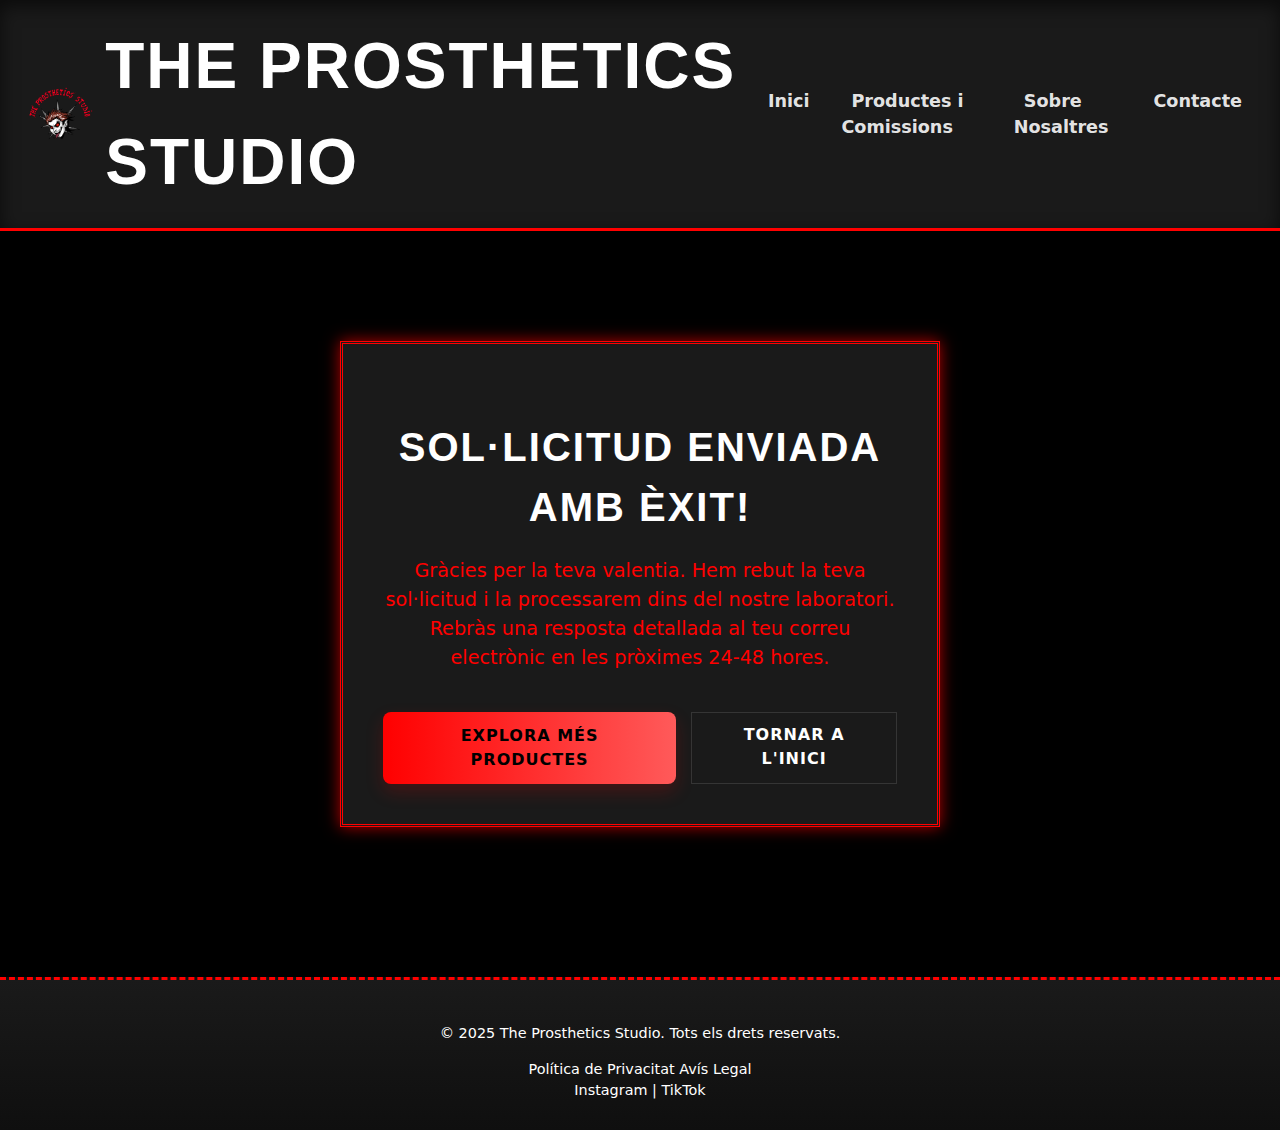
<file: confirmacio.html>
<!DOCTYPE html>
<html lang="ca">
<head>
    <meta charset="UTF-8">
    <meta name="viewport" content="width=device-width, initial-scale=1.0">
    <title>Confirmació d'Enviament | The Prosthetics Studio</title>
    
    <meta name="description" content="Confirmació de la sol·licitud de pressupost enviada a The Prosthetics Studio.">
    <link rel="stylesheet" href="css/styles.css">
    <link rel="icon" href="images/logo.png" type="image/png">
    
    <meta name="robots" content="noindex, follow"> 
</head>
<body>
    <header>
        <div class="logo-area">
            <h1><a href="index.html"><img src="images/logo.png" alt="Logo" width="120">The Prosthetics Studio</a></h1>
        </div>
        <nav>
            <ul>
                <li><a href="index.html">Inici</a></li>
                <li><a href="productes.html">Productes i Comissions</a></li>
                <li><a href="sobre_nosaltres.html">Sobre Nosaltres</a></li>
                <li><a href="contacte.html">Contacte</a></li>
            </ul>
        </nav>
    </header>

    <main>
        <section class="confirmation-message">
            <h2 class="success-title">Sol·licitud Enviada amb Èxit!</h2>
            <p>Gràcies per la teva valentia. Hem rebut la teva sol·licitud i la processarem dins del nostre laboratori. Rebràs una resposta detallada al teu correu electrònic en les pròximes 24-48 hores.</p>
            <div class="return-links">
                <a href="productes.html" class="cta-button">Explora més Productes</a>
                <a href="index.html" class="secondary-button">Tornar a l'Inici</a>
            </div>
        </section>
    </main>
    

    <footer>
        <p>&copy; 2025 The Prosthetics Studio. Tots els drets reservats.</p>
        <div class="legal-links">
            <a href="politica_privacitat.html">Política de Privacitat</a>
            <a href="#">Avís Legal</a>
        </div>
        <div class="social-media">
            <a href="https://www.instagram.com/hht.sy/" target="_blank" rel="noopener noreferrer">Instagram</a> | <a href="https://www.tiktok.com" target="_blank" rel="noopener noreferrer">TikTok</a>
        </div>
    </footer>
</body>
</html>
</file>
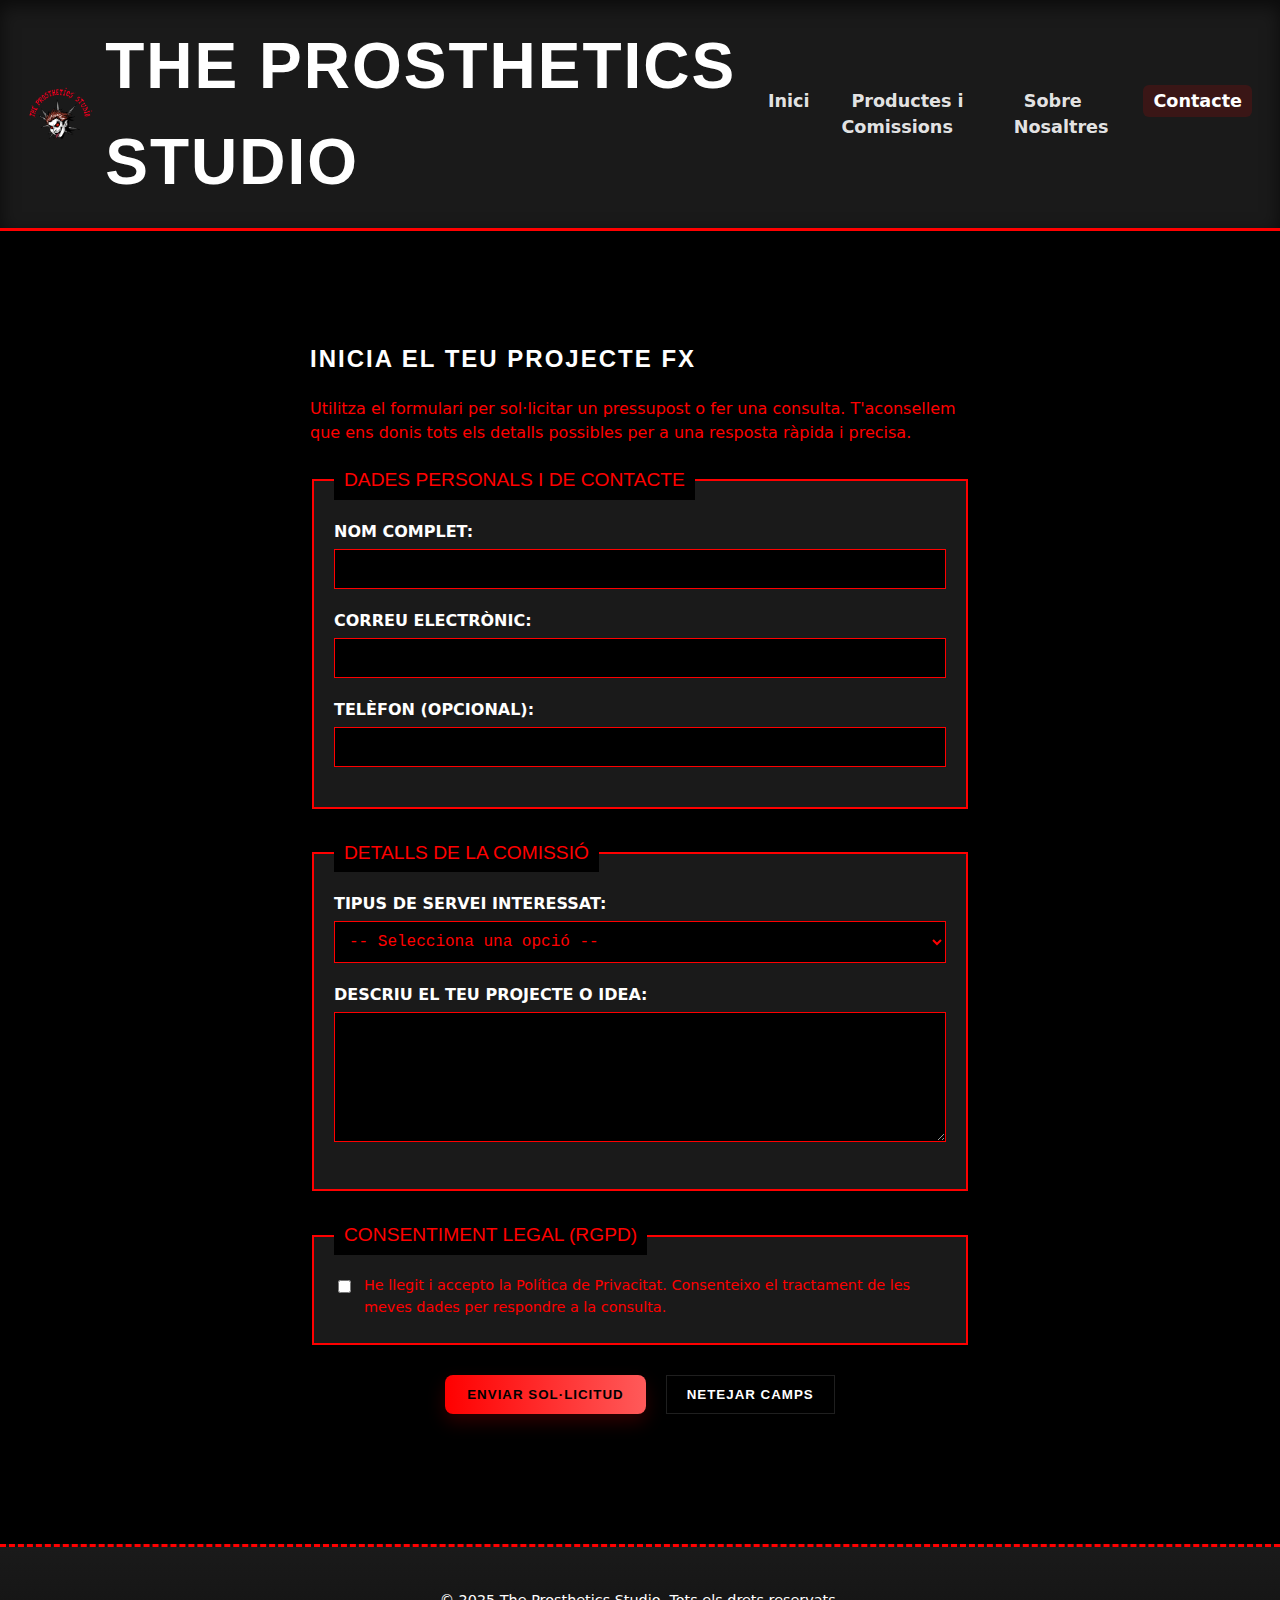
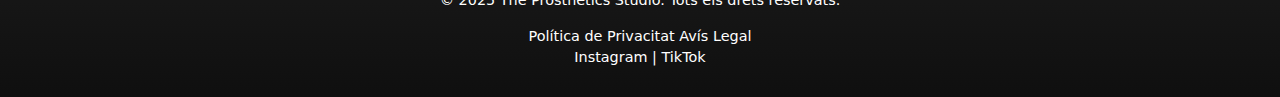
<file: contacte.html>
<!DOCTYPE html>
<html lang="ca">
<head>
    <meta charset="UTF-8">
    <meta name="viewport" content="width=device-width, initial-scale=1.0">
    <title>Contacte i Comissions | The Prosthetics Studio</title>
    
    <meta name="description" content="Formulari de contacte per a projectes FX i comissions de pròtesis de silicona a mida.">
    <link rel="stylesheet" href="css/styles.css">
    <link rel="icon" href="images/logo.png" type="image/png">
</head>
<body>
    <header>
        <div class="logo-area">
            <h1><a href="index.html"><img src="images/logo.png" alt="Logo" width="120">The Prosthetics Studio</a></h1>
        </div>
        <nav>
            <ul>
                <li><a href="index.html">Inici</a></li>
                <li><a href="productes.html">Productes i Comissions</a></li>
                <li><a href="sobre_nosaltres.html">Sobre Nosaltres</a></li>
                <li><a href="contacte.html" class="active">Contacte</a></li>
            </ul>
        </nav>
    </header>

    <main>
        <section class="form-container">
            <h2>Inicia el teu Projecte FX</h2>
            <p>Utilitza el formulari per sol·licitar un pressupost o fer una consulta. T'aconsellem que ens donis tots els detalls possibles per a una resposta ràpida i precisa.</p>

            <form action="confirmacio.html" method="GET" id="contact-form">
                
                <fieldset>
                    <legend>Dades Personals i de Contacte</legend>
                    
                    <div class="form-group">
                        <label for="nom">Nom Complet:</label>
                        <input type="text" id="nom" name="nom" required>
                    </div>

                    <div class="form-group">
                        <label for="email">Correu Electrònic:</label>
                        <input type="email" id="email" name="email" required>
                    </div>

                    <div class="form-group">
                        <label for="telefon">Telèfon (opcional):</label>
                        <input type="tel" id="telefon" name="telefon" pattern="[0-9]{9}">
                    </div>

                </fieldset>
                
                <fieldset>
                    <legend>Detalls de la Comissió</legend>
                    
                    <div class="form-group">
                        <label for="servei">Tipus de Servei Interessat:</label>
                        <select id="servei" name="servei" required>
                            <option value="">-- Selecciona una opció --</option>
                            <option value="ferides_simples">Kits de Ferides (45€ - 100€)</option>
                            <option value="mascara_completa">Màscara o Pròtesi Facial Complexa</option>
                            <option value="comissio_a_mida">Comissió Artística A Mida (Especial)</option>
                            <option value="altres">Altres Consultes FX</option>
                        </select>
                    </div>

                    <div class="form-group">
                        <label for="missatge">Descriu el teu Projecte o Idea:</label>
                        <textarea id="missatge" name="missatge" rows="6" required></textarea>
                    </div>
                </fieldset>

                <fieldset class="rgpd-section">
                    <legend>Consentiment Legal (RGPD)</legend>
                    
                    <div class="form-group-check">
                        <input type="checkbox" id="rgpd-accepta" name="rgpd-accepta" value="si" required>
                        <label for="rgpd-accepta">He llegit i accepto la <a href="politica_privacitat.html" target="_blank">Política de Privacitat</a>. Consenteixo el tractament de les meves dades per respondre a la consulta.</label>
                    </div>
                </fieldset>
                
                <div class="form-actions">
                    <button type="submit" class="cta-button">Enviar Sol·licitud</button>
                    <button type="reset" class="secondary-button">Netejar Camps</button> 
                </div>
            </form>
        </section>
    </main>
    
    <footer>
        <p>&copy; 2025 The Prosthetics Studio. Tots els drets reservats.</p>
        <div class="legal-links">
            <a href="politica_privacitat.html">Política de Privacitat</a>
            <a href="#">Avís Legal</a>
        </div>
        <div class="social-media">
            <a href="https://www.instagram.com/hht.sy/" target="_blank" rel="noopener noreferrer">Instagram</a> | <a href="https://www.tiktok.com" target="_blank" rel="noopener noreferrer">TikTok</a>
        </div>
    </footer>
</body>
</html>
</file>
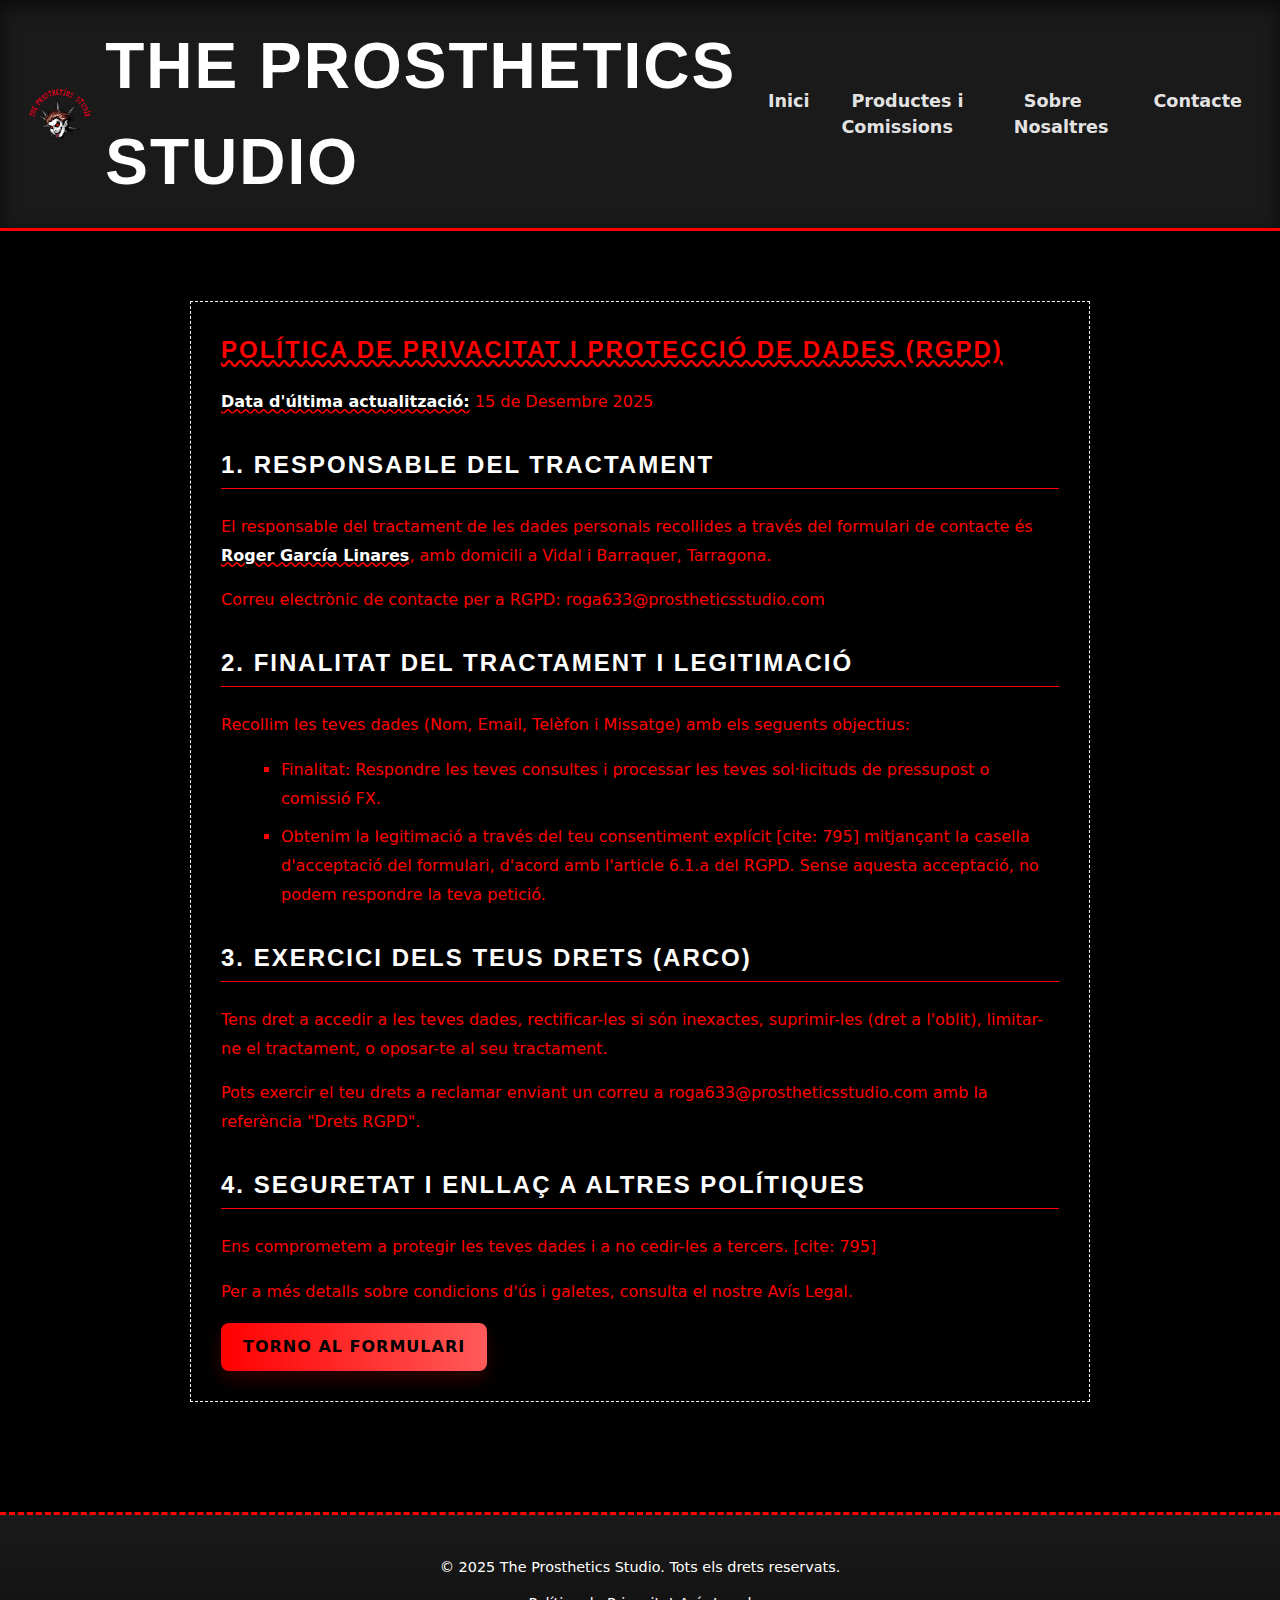
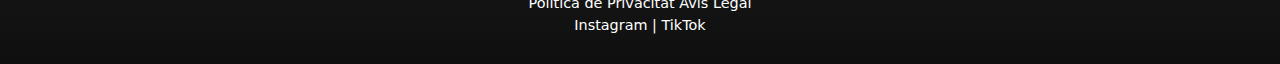
<file: politica_privacitat.html>
<!DOCTYPE html>
<html lang="ca">
<head>
    <meta charset="UTF-8">
    <meta name="viewport" content="width=device-width, initial-scale=1.0">
    <title>Política de Privacitat (RGPD) | The Prosthetics Studio</title>
    
    <meta name="description" content="Política de privacitat de The Prosthetics Studio en compliment amb el RGPD i la LOPD.">
    <link rel="stylesheet" href="css/styles.css">
    <link rel="icon" href="images/logo.png" type="image/png">
    </head>
<body>
    <header>
        <div class="logo-area">
            <h1><a href="index.html"><img src="images/logo.png" alt="Logo" width="120">The Prosthetics Studio</a></h1>
        </div>
        <nav>
            <ul>
                <li><a href="index.html">Inici</a></li>
                <li><a href="productes.html">Productes i Comissions</a></li>
                <li><a href="sobre_nosaltres.html">Sobre Nosaltres</a></li>
                <li><a href="contacte.html">Contacte</a></li>
            </ul>
        </nav>
    </header>

    <main>
        <section class="legal-document">
            <h2>Política de Privacitat i Protecció de Dades (RGPD)</h2>
            <p><strong>Data d'última actualització:</strong> 15 de Desembre 2025</p>

            <article>
                <h3>1. Responsable del Tractament</h3>
                <p>El responsable del tractament de les dades personals recollides a través del formulari de contacte és <strong>Roger García Linares</strong>, amb domicili a Vidal i Barraquer, Tarragona.</p>
                <p>Correu electrònic de contacte per a RGPD: <a href="mailto:roga633@prostheticsstudio.com">roga633@prostheticsstudio.com</a></p>
            </article>

            <article>
                <h3>2. Finalitat del Tractament i Legitimació</h3>
                <p>Recollim les teves dades (Nom, Email, Telèfon i Missatge) amb els seguents objectius:</p>
                <ul>
                    <li>Finalitat: Respondre les teves consultes i processar les teves sol·licituds de pressupost o comissió FX.</li>
                    <li>Obtenim la legitimació a través del teu consentiment explícit [cite: 795] mitjançant la casella d'acceptació del formulari, d'acord amb l'article 6.1.a del RGPD. Sense aquesta acceptació, no podem respondre la teva petició.</li>
                </ul>
            </article>

            <article>
                <h3>3. Exercici dels Teus Drets (ARCO)</h3>
                <p>Tens dret a accedir a les teves dades, rectificar-les si són inexactes, suprimir-les (dret a l'oblit), limitar-ne el tractament, o oposar-te al seu tractament. </p>
                <p>Pots exercir el teu drets a reclamar enviant un correu a <a href="mailto:roga633@prostheticsstudio.com">roga633@prostheticsstudio.com</a> amb la referència "Drets RGPD".</p>
            </article>
            
            <article>
                <h3>4. Seguretat i Enllaç a altres polítiques</h3>
                <p>Ens comprometem a protegir les teves dades i a no cedir-les a tercers. [cite: 795]</p>
                <p>Per a més detalls sobre condicions d'ús i galetes, consulta el nostre <a href="#">Avís Legal</a>.</p>
            </article>
            
            <a href="contacte.html" class="cta-button">Torno al Formulari</a>

        </section>
    </main>

    <footer>
        <p>&copy; 2025 The Prosthetics Studio. Tots els drets reservats.</p>
        <div class="legal-links">
            <a href="politica_privacitat.html">Política de Privacitat</a>
            <a href="#">Avís Legal</a>
        </div>
        <div class="social-media">
            <a href="https://www.instagram.com/hht.sy/" target="_blank" rel="noopener noreferrer">Instagram</a> | <a href="https://www.tiktok.com" target="_blank" rel="noopener noreferrer">TikTok</a>
        </div>
    </footer>
</body>
</html>
</file>
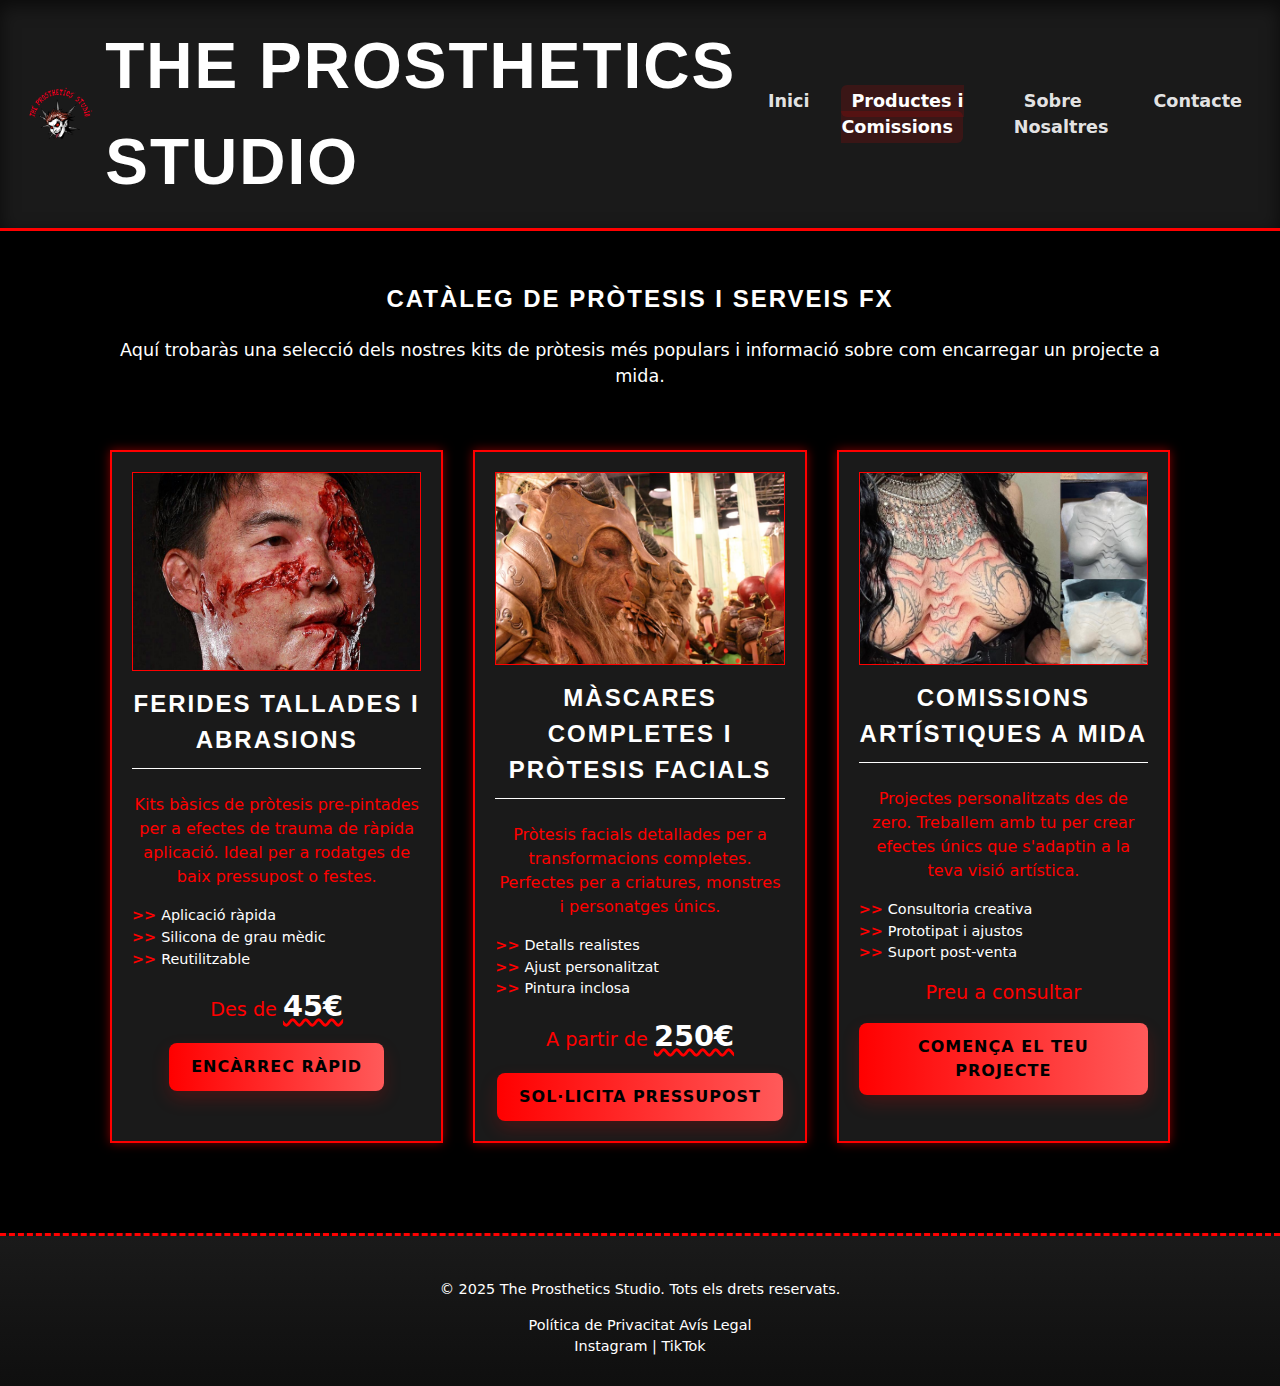
<file: productes.html>
<!DOCTYPE html>
<html lang="ca">
<head>
    <meta charset="UTF-8">
    <meta name="viewport" content="width=device-width, initial-scale=1.0">
    <link rel="stylesheet" href="css/styles.css">

    <title>Comissions FX | The Prosthetics Studio</title>
    
    <meta name="description" content="Catàleg de pròtesis de silicona FX: ferides, criatures, màscares i comissions a mida. Tonalitat punk.">
    <link rel="stylesheet" href="css/styles.css">
    <link rel="icon" href="images/logo.png" type="image/png">
</head>
<body>
    <header>
        <div class="logo-area">
            <h1><a href="index.html"><img src="images/logo.png" alt="Logo" width="120">The Prosthetics Studio</a></h1>
        </div>
        <nav>
            <ul>
                <li><a href="index.html">Inici</a></li>
                <li><a href="productes.html" class="active">Productes i Comissions</a></li>
                <li><a href="sobre_nosaltres.html">Sobre Nosaltres</a></li>
                <li><a href="contacte.html">Contacte</a></li>
            </ul>
        </nav>
    </header>

    <main>
        <section class="page-title">
            <h2>Catàleg de Pròtesis i Serveis FX</h2>
            <p class="intro-text">Aquí trobaràs una selecció dels nostres kits de pròtesis més populars i informació sobre com encarregar un projecte a mida.</p>
        </section>

        <section class="product-grid">
            
            <article class="product-card">
                <img src="images/ferida.png" alt="Kit de pròtesis de ferida tallada i cicatriu de silicona." class="product-img">
                <h3>Ferides Tallades i Abrasions</h3>
                <p>Kits bàsics de pròtesis pre-pintades per a efectes de trauma de ràpida aplicació. Ideal per a rodatges de baix pressupost o festes.</p>
                <ul class="features-list">
                    <li>Aplicació ràpida</li>
                    <li>Silicona de grau mèdic</li>
                    <li>Reutilitzable</li>
                </ul>
                <p class="price">Des de <strong>45€</strong></p>
                <a href="contacte.html?producte=ferides" class="cta-button">Encàrrec Ràpid</a>
            </article>

            <article class="product-card">
                <img src="images/mascara.png" alt="Màscara facial completa" class="product-img">
                <h3>Màscares Completes i Pròtesis Facials</h3>
                <p>Pròtesis facials detallades per a transformacions completes. Perfectes per a criatures, monstres i personatges únics.</p>
                <ul class="features-list">
                    <li>Detalls realistes</li>
                    <li>Ajust personalitzat</li>
                    <li>Pintura inclosa</li>
                </ul>
                <p class="price">A partir de <strong>250€</strong></p>
                <a href="contacte.html?producte=masca" class="cta-button">Sol·licita Pressupost</a>
            </article>

            <article class="product-card">
                <img src="images/personalizada.png" alt="Comissió artística a mida" class="product-img">
                <h3>Comissions Artístiques a Mida</h3>
                <p>Projectes personalitzats des de zero. Treballem amb tu per crear efectes únics que s'adaptin a la teva visió artística.</p>
                <ul class="features-list">
                    <li>Consultoria creativa</li>
                    <li>Prototipat i ajustos</li>
                    <li>Suport post-venta</li>
                </ul>
                <p class="price">Preu a consultar</p>
                <a href="contacte.html?producte=comissio" class="cta-button">Comença el teu Projecte</a>
            </article>
        </section>
    </main>

    <footer>
        <p>&copy; 2025 The Prosthetics Studio. Tots els drets reservats.</p>
        <div class="legal-links">
            <a href="politica_privacitat.html">Política de Privacitat</a>
            <a href="#">Avís Legal</a>
        </div>
        <div class="social-media">
            <a href="https://www.instagram.com/hht.sy/" target="_blank" rel="noopener noreferrer">Instagram</a> | <a href="https://www.tiktok.com" target="_blank" rel="noopener noreferrer">TikTok</a>
        </div>
    </footer>
</body>
</html>
</file>
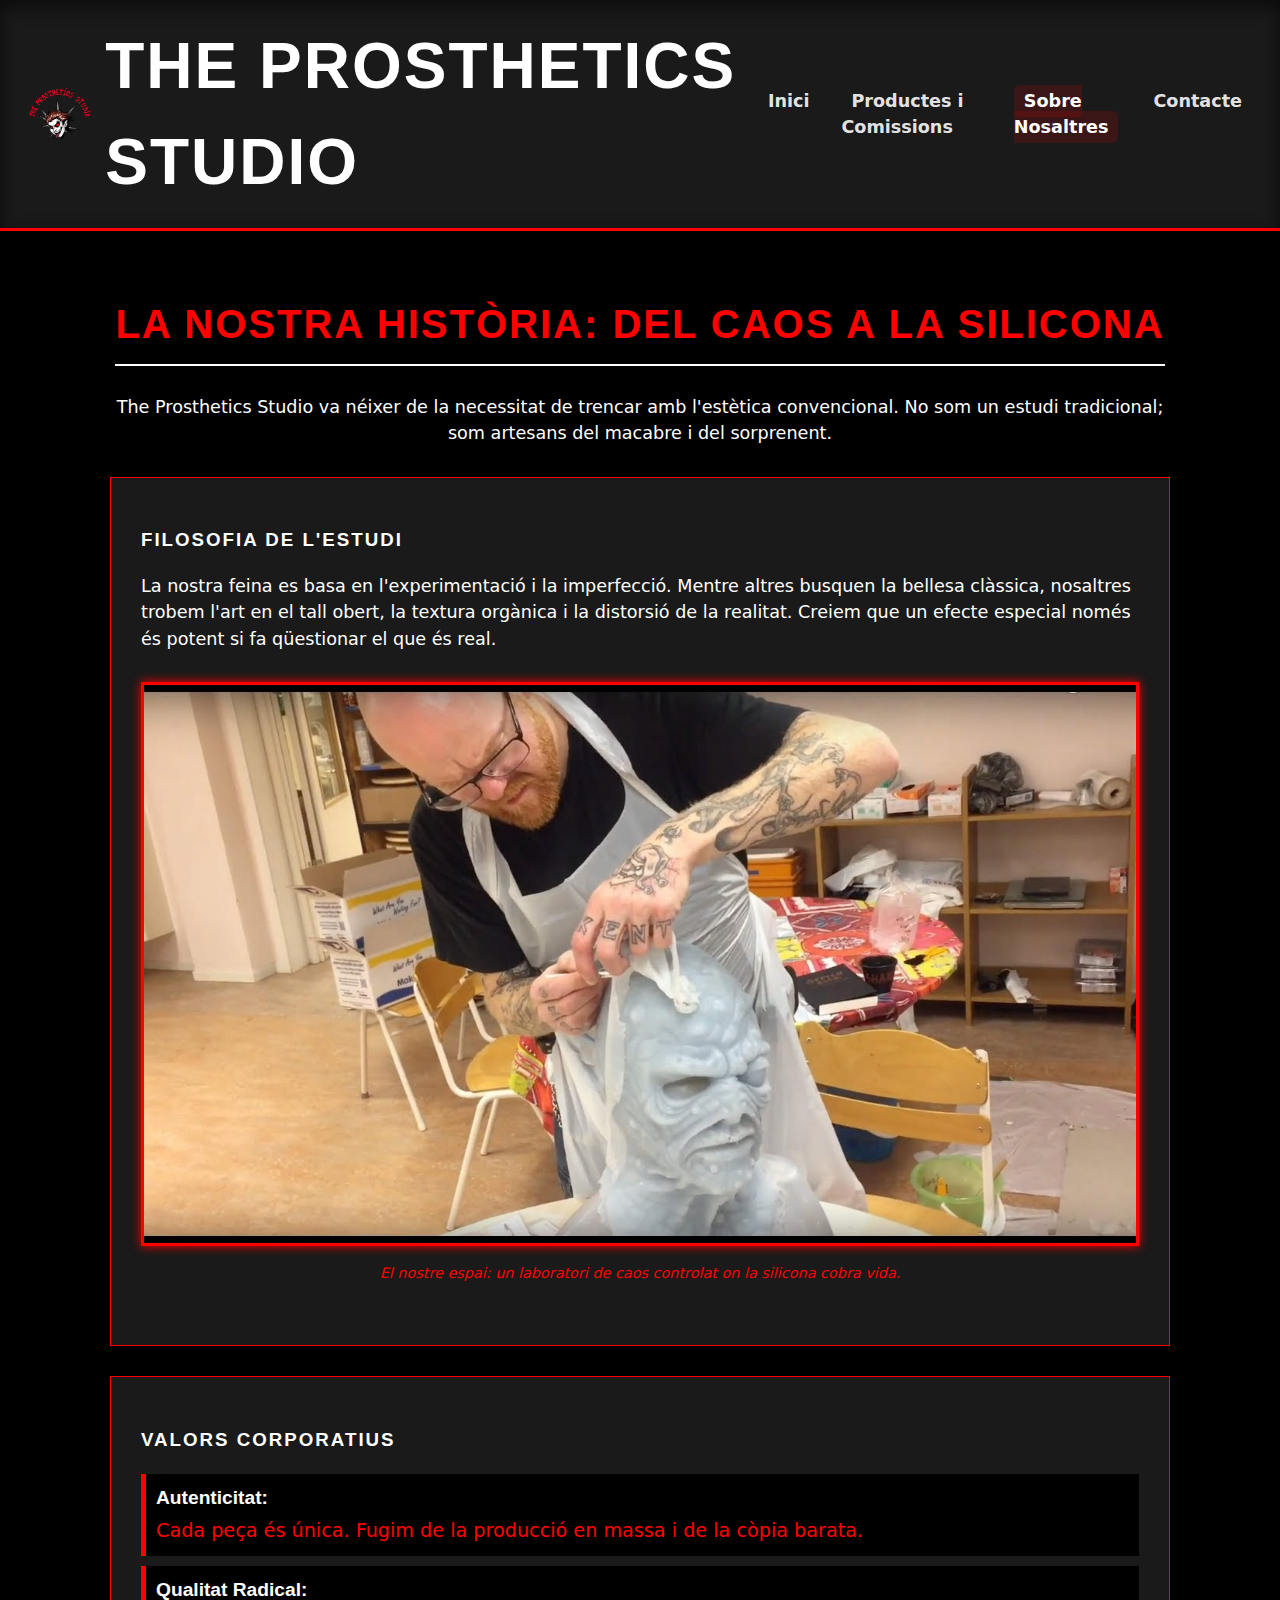
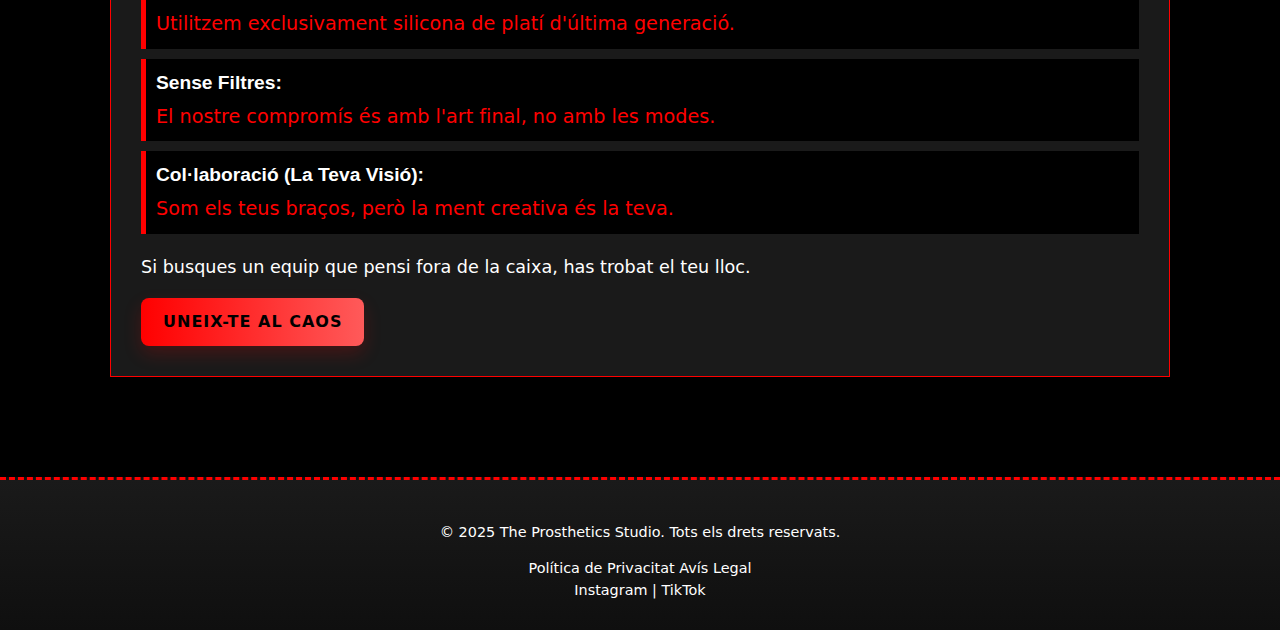
<file: sobre_nosaltres.html>
<!DOCTYPE html>
<html lang="ca">
<head>
    <meta charset="UTF-8">
    <meta name="viewport" content="width=device-width, initial-scale=1.0">
    <title>Sobre Nosaltres | The Prosthetics Studio</title>
    
    <meta name="description" content="Coneix la filosofia, l'equip i el compromís radical de The Prosthetics Studio amb els efectes especials de silicona.">
    <link rel="stylesheet" href="css/styles.css">
    <link rel="icon" href="images/logo.png" type="image/png">
</head>
<body>
    <header>
        <div class="logo-area">
            <h1><a href="index.html"><img src="images/logo.png" alt="Logo" width="120">The Prosthetics Studio</a></h1>
        </div>
        <nav>
            <ul>
                <li><a href="index.html">Inici</a></li>
                <li><a href="productes.html">Productes i Comissions</a></li>
                <li><a href="sobre_nosaltres.html" class="active">Sobre Nosaltres</a></li>
                <li><a href="contacte.html">Contacte</a></li>
            </ul>
        </nav>
    </header>

    <main>
        <section class="about-hero">
            <h2>La Nostra Història: Del Caos a la Silicona</h2>
            <p class="intro-text">The Prosthetics Studio va néixer de la necessitat de trencar amb l'estètica convencional. No som un estudi tradicional; som artesans del macabre i del sorprenent.</p>
        </section>

        <section class="philosophy-section">
            <h3>Filosofia de l'Estudi</h3>
            <p>La nostra feina es basa en l'experimentació i la imperfecció. Mentre altres busquen la bellesa clàssica, nosaltres trobem l'art en el tall obert, la textura orgànica i la distorsió de la realitat. Creiem que un efecte especial només és potent si fa qüestionar el que és real.</p>
            
            <figure class="team-photo">
                <img src="images/taller.png" alt="Foto d'un taller d'efectes especials" class="full-width-img">
                <figcaption>El nostre espai: un laboratori de caos controlat on la silicona cobra vida.</figcaption>
            </figure>
        </section>

        <section class="values-section">
            <h3>Valors Corporatius</h3>
            <ul>
                <li><strong>Autenticitat:</strong> Cada peça és única. Fugim de la producció en massa i de la còpia barata.</li>
                <li><strong>Qualitat Radical:</strong> Utilitzem exclusivament silicona de platí d'última generació.</li>
                <li><strong>Sense Filtres:</strong> El nostre compromís és amb l'art final, no amb les modes.</li>
                <li><strong>Col·laboració (La Teva Visió):</strong> Som els teus braços, però la ment creativa és la teva.</li>
            </ul>
            <p>Si busques un equip que pensi fora de la caixa, has trobat el teu lloc.</p>
            <a href="contacte.html" class="cta-button">Uneix-te al Caos</a>
        </section>
    </main>

    <footer>
        <p>&copy; 2025 The Prosthetics Studio. Tots els drets reservats.</p>
        <div class="legal-links">
            <a href="politica_privacitat.html">Política de Privacitat</a>
            <a href="#">Avís Legal</a>
        </div>
        <div class="social-media">
            <a href="https://www.instagram.com/hht.sy/" target="_blank" rel="noopener noreferrer">Instagram</a> | <a href="https://www.tiktok.com" target="_blank" rel="noopener noreferrer">TikTok</a>
        </div>
    </footer>
</body>
</html>
</file>
<file: css/styles.css>
:root {
    --color-negre: #000000;
    --color-vermell: #FF0000;
    --color-gris-fosc: #1a1a1a;
    --color-blanc: #ffffff;}

* {
    box-sizing: border-box;}

* {
    box-sizing: border-box;}

body {
    background-color: var(--color-negre);
    color: var(--color-vermell);
    font-family: system-ui, -apple-system, 'Segoe UI', Roboto, 'Helvetica Neue', Arial;
    margin: 0;
    padding: 0;
    line-height: 1.5;}

h1, h2, h3, h4 {
    color: var(--color-blanc); 
    font-family: 'Impact', 'Arial Black', sans-serif; 
    text-transform: uppercase;
    letter-spacing: 3px;}

a {
    color: var(--color-vermell);
    text-decoration: underline;
    transition: color 0.3s ease;}

a:hover {
    color: var(--color-blanc);
    text-decoration: none;}

strong, .punk-text {
    color: var(--color-blanc);
    font-weight: 900;
    text-decoration: underline wavy var(--color-vermell);}

h1, h2, h3, h4 {
    color: var(--color-blanc);
    text-transform: uppercase;
    letter-spacing: 2px;}

a {
    color: var(--color-vermell);
    text-decoration: none;
    transition: color 0.3s ease;}

a:hover {
    color: var(--color-blanc);
    text-decoration: underline;}

header {
    background-color: var(--color-gris-fosc);
    padding: 18px 28px;
    display: flex;
    justify-content: space-between;
    align-items: center;
    border-bottom: 3px solid var(--color-vermell);
    box-shadow: 0 6px 18px rgba(0,0,0,0.6) inset;}

header h1 a {
    color: var(--color-vermell);
    font-size: 2em;}

.logo-area h1 {
    margin: 0;}

.logo-area h1 a {
    display: inline-flex;
    align-items: center;
    gap: 12px;
    color: var(--color-blanc);
    text-decoration: none;}

.logo-area img {
    display: block;
    width: auto;
    height: 56px;
    object-fit: contain;
    border-radius: 6px;}

nav ul {
    list-style: none;
    padding: 0;
    margin: 0;
    display: flex;
    gap: 22px;}

nav a {
    font-weight: bold;
    font-size: 1.1em;}

.cta-button {
    display: inline-block;
    padding: 12px 22px;
    background: linear-gradient(90deg, var(--color-vermell), #ff5a5a);
    color: var(--color-negre);
    border: none;
    border-radius: 8px;
    text-transform: uppercase;
    font-weight: 700;
    letter-spacing: 1px;
    box-shadow: 0 8px 18px rgba(255,0,0,0.18);}

.cta-button:hover {
    transform: translateY(-2px);
    box-shadow: 0 12px 28px rgba(255,0,0,0.22);}

footer {
    background-color: var(--color-gris-fosc);
    color: var(--color-blanc);
    text-align: center;
    padding: 20px;
    margin-top: 40px;
    font-size: 0.8em;
    border-top: 3px dashed var(--color-vermell);}

footer a {
    color: var(--color-blanc);}

footer a:hover {
    color: var(--color-vermell);}

main {
    padding: 20px;
    max-width: 1200px;
    margin: 0 auto;}

.page-title {
    text-align: center;
    margin-bottom: 40px;}

.intro-text {
    font-size: 1.1em;
    color: var(--color-blanc);}

.product-grid {
    display: grid;
    grid-template-columns: repeat(auto-fit, minmax(300px, 1fr)); 
    gap: 30px;
    padding: 20px 0;}

.product-card {
    background-color: var(--color-gris-fosc);
    padding: 20px;
    border: 2px solid var(--color-vermell);
    box-shadow: 0 0 10px rgba(255, 0, 0, 0.5);
    text-align: center;
    transition: transform 0.3s ease;}

.product-card:hover {
    transform: translateY(-5px);
    box-shadow: 0 0 20px var(--color-vermell);}

.product-img {
    width: 100%;
    height: auto;
    display: block;
    margin-bottom: 15px;
    border: 1px solid var(--color-vermell);}

.product-card h3 {
    font-size: 1.5em;
    margin-top: 0;
    border-bottom: 1px solid var(--color-blanc);
    padding-bottom: 10px;}

.features-list {
    list-style: none;
    padding: 0;
    margin: 15px 0;
    text-align: left;
    color: var(--color-blanc);
    font-size: 0.9em;}

.features-list li::before {
    content: '>> ';
    color: var(--color-vermell);
    font-weight: bold;}

.price {
    font-size: 1.2em;
    margin: 15px 0;
    color: var(--color-vermell);}

.price strong {
    font-size: 1.5em;
    color: var(--color-blanc);}

.how-to-order {
    margin-top: 50px;
    border: 1px dashed var(--color-vermell);
    padding: 30px;
    text-align: center;}

.how-to-order ol {
    list-style-position: inside;
    text-align: left;
    display: inline-block; }

.how-to-order li {
    margin-bottom: 10px;
    font-size: 1.1em;
    color: var(--color-blanc);}

.form-container {
    max-width: 700px;
    margin: 40px auto;
    padding: 20px;}

fieldset {
    border: 2px solid var(--color-vermell);
    padding: 20px;
    margin-bottom: 25px;
    background-color: var(--color-gris-fosc);}

legend {
    color: var(--color-vermell);
    background-color: var(--color-negre);
    padding: 5px 10px;
    font-size: 1.2em;
    font-family: 'Impact', 'Arial Black', sans-serif;
    text-transform: uppercase;}

.form-group {
    margin-bottom: 20px;}

label {
    display: block;
    margin-bottom: 5px;
    font-weight: bold;
    color: var(--color-blanc);
    text-transform: uppercase;}

input[type="text"], 
input[type="email"], 
input[type="tel"], 
select, 
textarea {
    width: 100%;
    padding: 10px;
    background-color: var(--color-negre);
    border: 1px solid var(--color-vermell);
    color: var(--color-vermell);
    font-size: 1em;
    font-family: 'Courier New', Courier, monospace;
    outline: none;
    transition: border-color 0.3s;}

input[type="text"]:focus, 
input[type="email"]:focus, 
textarea:focus {
    border-color: var(--color-blanc);
    box-shadow: 0 0 5px var(--color-vermell);}

textarea {
    resize: vertical;}

.form-group-check {
    display: flex;
    align-items: flex-start;
    gap: 10px;
    font-size: 0.9em;}

.form-group-check label {
    font-weight: normal;
    text-transform: none;
    color: var(--color-vermell);}

.form-group-check input[type="checkbox"] {
    margin-top: 5px;
    accent-color: var(--color-vermell);}

.form-actions {
    text-align: center;
    margin-top: 30px;
    display: flex;
    justify-content: center;
    gap: 20px;}

.secondary-button {
    display: inline-block;
    padding: 10px 20px;
    background-color: transparent;
    color: var(--color-blanc);
    border: 1px solid rgba(255,255,255,0.12);
    text-transform: uppercase;
    font-weight: bold;
    letter-spacing: 1px;
    cursor: pointer;}

.secondary-button:hover {
    background-color: rgba(255,255,255,0.06);
    color: var(--color-vermell);
    border-color: var(--color-vermell);}

.hero {
    background: linear-gradient(180deg, rgba(26,26,26,0.9) 0%, rgba(0,0,0,0.6) 100%), url('../images/hero-bg.jpg');
    background-size: cover;
    background-position: center;
    padding: 80px 20px;
    color: var(--color-blanc);
    text-align: center;}

.hero h2 {
    font-family: 'Impact', 'Arial Black', sans-serif;
    font-size: 2.6rem;
    margin: 0 0 16px;
    letter-spacing: 3px;}

.hero p {
    font-size: 1.05rem;
    color: #ddd;
    margin-bottom: 22px;}

.hero .cta-button {
    font-size: 0.95rem;}

nav a {
    color: rgba(255,255,255,0.9);
    text-decoration: none;
    padding: 6px 10px;
    border-radius: 6px;
    transition: background 0.18s, color 0.18s, transform 0.12s;}

nav a:hover, nav a.active {
    background: rgba(255,0,0,0.14);
    color: var(--color-blanc);
    transform: translateY(-2px);}

main { 
    padding: 30px 20px;
    max-width: 1100px;
    margin: 0 auto;}

footer {
    background: linear-gradient(180deg, var(--color-gris-fosc), #0f0f0f);
    color: var(--color-blanc);
    text-align: center;
    padding: 28px 16px;
    margin-top: 40px;
    font-size: 0.9em;}

.about-hero {
    text-align: center;
    margin-bottom: 30px;}

.about-hero h2 {
    color: var(--color-vermell);
    font-size: 2.5em;
    border-bottom: 2px solid var(--color-blanc);
    display: inline-block;
    padding-bottom: 10px;
    margin-bottom: 10px;}

.philosophy-section, .values-section {
    background-color: var(--color-gris-fosc);
    padding: 30px;
    margin-bottom: 30px;
    border: 1px solid var(--color-vermell);}

.philosophy-section p, .values-section p {
    color: var(--color-blanc);
    font-size: 1.1em;}

.values-section ul {
    list-style: none;
    padding: 0;
    margin: 20px 0;}

.values-section li {
    background-color: var(--color-negre);
    padding: 10px;
    margin-bottom: 10px;
    border-left: 5px solid var(--color-vermell);
    color: var(--color-vermell);
    font-size: 1.2em;}

.values-section li strong {
    color: var(--color-blanc);
    display: block;
    font-family: 'Impact', 'Arial Black', sans-serif;
    text-decoration: none;
    margin-bottom: 5px;}

.team-photo {
    margin: 30px 0;
    padding: 0;}

.team-photo img {
    width: 100%;
    height: auto;
    border: 3px solid var(--color-vermell);
    box-shadow: 0 0 10px var(--color-vermell);}

figcaption {
    text-align: center;
    font-style: italic;
    font-size: 0.9em;
    color: var(--color-vermell);
    padding-top: 10px;}

.legal-document {
    background-color: var(--color-negre);
    border: 1px dashed var(--color-blanc);
    padding: 30px;
    color: var(--color-blanc);
    max-width: 900px;
    margin: 40px auto;}

.legal-document h2 {
    color: var(--color-vermell);
    text-decoration: underline wavy;
    margin-top: 0;}

.legal-document h3 {
    color: var(--color-blanc);
    font-size: 1.5em;
    border-bottom: 1px solid var(--color-vermell);
    padding-bottom: 5px;
    margin-top: 30px;}

.legal-document p, .legal-document li {
    color: var(--color-vermell);
    font-size: 1em;
    line-height: 1.8;}

.legal-document strong {
    color: var(--color-blanc);}

.legal-document ul {
    list-style: square;
    margin-left: 20px;}

.legal-document ul li {
    margin-bottom: 10px;}

@media screen and (max-width: 768px) {
    header {
        flex-direction: column;
        text-align: center;
        padding: 15px 10px;}

    .logo-area img {
        height: 48px;}

    header h1 a {
        font-size: 1.5em;}

    nav {
        width: 100%;
        margin-top: 15px;}
    
    nav ul {
        flex-direction: column;
        gap: 10px;}

    main {
        padding: 10px;}
    
    h2 {
        font-size: 1.8em;}
    
    .product-grid {
        grid-template-columns: 1fr;
        gap: 20px;}
    
    .product-card {
        padding: 15px;}
    
    .form-container {
        margin: 20px 10px;
        padding: 15px;}

    .form-actions {
        flex-direction: column;}
    
    .cta-button, .secondary-button {
        width: 100%;
        margin-bottom: 10px;}
    
    .legal-links, .social-media {
        display: block;
        margin-top: 10px;}

    .legal-links a {
        display: block;
        padding: 5px 0;}
}

.confirmation-message {
    text-align: center;
    max-width: 600px;
    margin: 80px auto;
    padding: 40px;
    background-color: var(--color-gris-fosc);
    border: 3px double var(--color-vermell);
    box-shadow: 0 0 15px rgba(255, 0, 0, 0.7);}

.confirmation-message .success-title {
    font-size: 2.5em;
    color: var(--color-blanc);
    margin-bottom: 20px;}

.confirmation-message p {
    font-size: 1.2em;
    color: var(--color-vermell);
    margin-bottom: 40px;}

.return-links {
    display: flex;
    justify-content: center;
    gap: 15px;}
</file>
